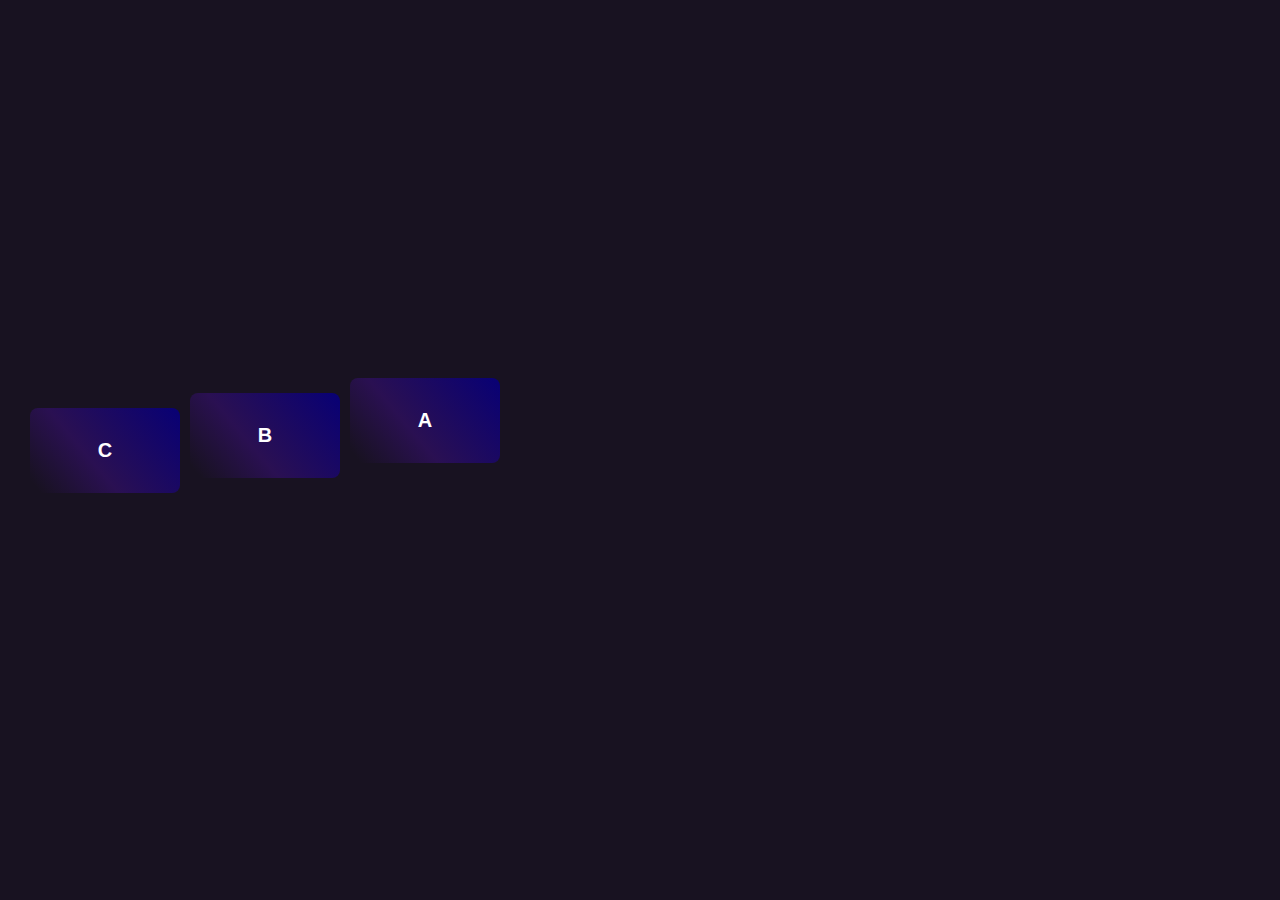
<file: Crystex-FlexCards.html>
<!DOCTYPE html>
<html lang="en">
<head>
    <meta charset="UTF-8">
    <meta name="viewport" content="width=device-width, initial-scale=1.0">
    <title>Crystex — FlexCards Demo</title>
    <!-- Styles here -->
    <style>

        :root{
            --bg: #181221;
            --panel-1: #2a1052;
            --panel-2: #080075;
            --accent: #5a4cff;
            --box-w: min(18vw, 200px);
            --box-h: min(11vw, 120px);
            --gap: 1rem;
            --radius: 10px;
            --text-light: #f3f2f8;
        }

        *{box-sizing: border-box;}

        body{
            margin: 0;
            padding: 0;
            background-color: beige;
            font-family: 'Segoe UI', Tahoma, Geneva, Verdana, sans-serif;
        }

        .container{
            display: flex;
            gap: 10px;
            align-items: center;
            justify-content: flex-end;
            width: 100%;
            height: 100vh;
            padding: 30px;
            background-color: rgb(24, 18, 33);
        }

        .reverse{flex-direction: row-reverse;}

        .box{
            display: flex;
            width: 150px;
            height: 85px;
            border: none;
            align-items: center;
            justify-content: center;
            border-radius: 8px;
            background: linear-gradient(50deg, rgb(24, 18, 33) 5%, rgb(42, 16, 82) 40%, rgb(8, 0, 117));
            font-size: 20px;
            font-weight: 700;
            color: rgb(255, 255, 255);
        }
        
        .b{transform: translateY(-15px);}

        .a{transform: translateY(-30px);}

        @media (max-width:640px){
            .root{ --card-w: 28vw; --card-h: 20vw; --gap: .6rem; }
            .canvas{ padding:1rem; justify-content:center }
        }

    </style>
</head>
<body>
    <main class="canvas">
        <div class="container reverse">
            <div class="box a">A</div>
            <div class="box b">B</div>
            <div class="box c">C</div>
        </div>
    </main>
</body>
</html>
</file>
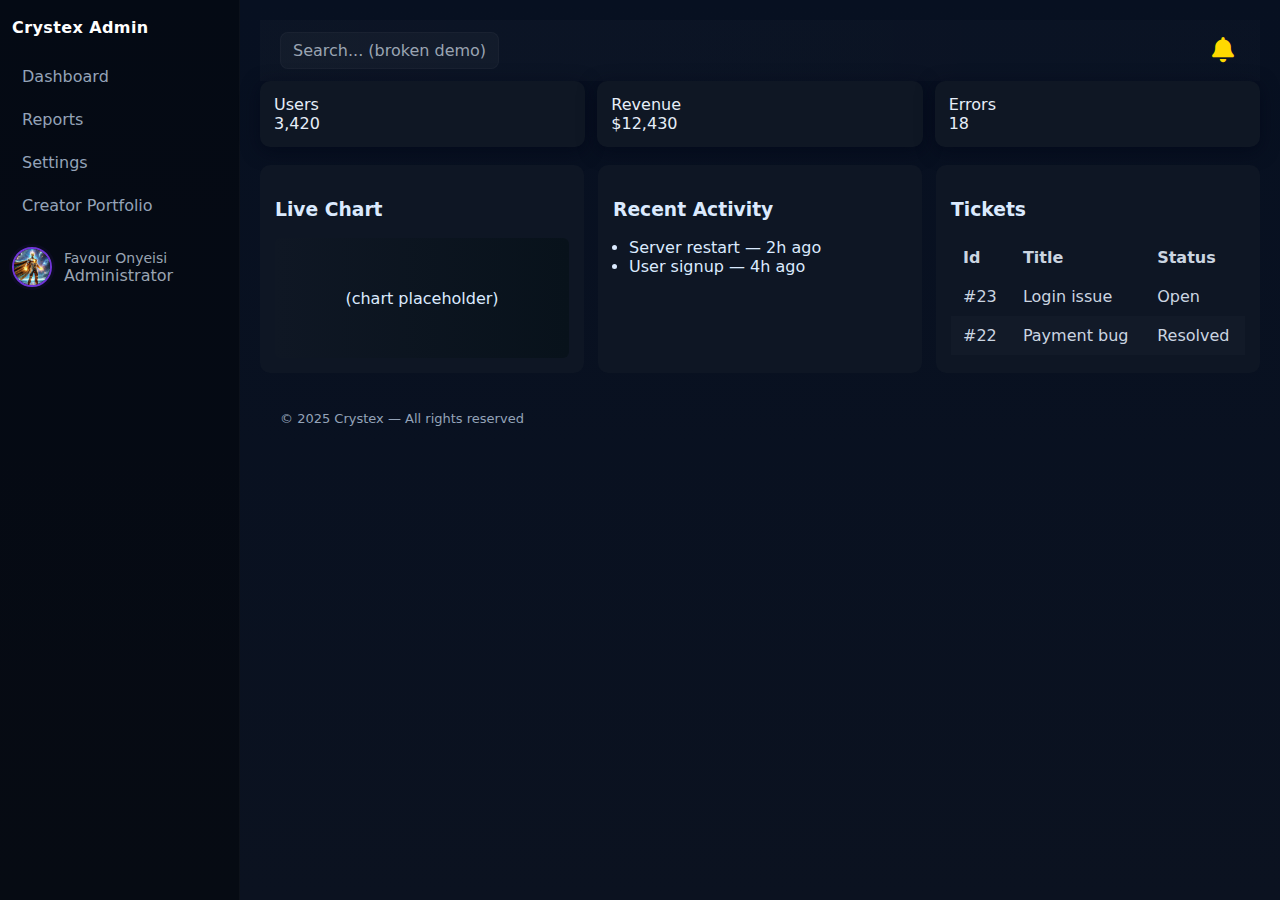
<file: examples.html>
<html lang="en">  

<head>  

  <meta charset="utf-8">  

  <!--FIX #1added veiwport meta tag--><meta name="viewport" content="width=device-width, initial-scale=1.0">  

  <title>Admin Dashboard — (buggy)</title>  

  <!-- NOTE: Intentionally MISSING meta viewport to create a mobile bug for Set 1 -->  

  <!-- <meta name="viewport" content="width=device-width, initial-scale=1.0"> -->  

  <link rel="stylesheet" href="https://cdnjs.cloudflare.com/ajax/libs/font-awesome/6.5.2/css/all.min.css">  

  <style>  

    /* ================  

       BUGGY DARK THEME CSS (intentionally contains mistakes)  

       Fixes for these will be asked in Set 1  

       ================ */  

  

    /* 1) Missing global box-sizing (BUG) */  

  

    /*FIX #2 added global box-sizing property*/  

    *{box-sizing: border-box;}  

  

    :root {  

      --bg: #0b1220;  

      --panel: #0f1724;  

      --muted: #9aa4b2;  

      --accent: #7c3aed; /* purple */  

      --danger: #ef4444;  

    }  

  

    body {  

      margin: 0;  

      background: linear-gradient(180deg, #071021 0%, var(--bg) 100%);  

      color: #cbd5e1;  

      font-family: Inter, system-ui, -apple-system, "Segoe UI", Roboto, "Helvetica Neue", Arial;  

      /* missing box-sizing could cause spacing surprises */  

    }  

  

    .appPage1 {  

      display: grid;  

      grid-template-columns: 240px 1fr;  

      min-height: 100vh;  

    }  

  

    /* Sidebar: NOTE the selector deliberately misspelled below (.nav-itm) */  

    .sidebar {  

      background: rgba(4,6,12,0.6);  

      padding: 18px 12px;  

      border-right: 1px solid rgba(255,255,255,0.03);  

    }  

  

    /* BUG: CSS targets .nav-itm but HTML uses .nav-item */  

    /*FIX #3 corrected nav item typo*/.nav-item {  

      display: block;  

      padding: 12px 10px;  

      color: #94a3b8;  

      text-decoration: none;  

      border-radius: 8px;  

    }  

  

    /* Top bar */  

    .topbar {  

      background: linear-gradient(90deg, rgba(255,255,255,0.02), rgba(255,255,255,0.01));  

      padding: 12px 20px;  

      display: flex;  

      justify-content: space-between;  

      align-items: center;  

    }  

  

    .brand {  

      /*FIX #4 Removed !important selector */  

      /* BUG: Using !important here to create a specificity trap */  

      color: #ffffff;  

      font-weight: 700;  

      letter-spacing: 0.4px;  

    }  

  

    .search {  

      background: rgba(255,255,255,0.03);  

      padding: 8px 12px;  

      border-radius: 8px;  

      color: var(--muted);  

      border: 1px solid rgba(255,255,255,0.03);  

    }  

  

    /* Panels section */  

    .main {  

      background: transparent;  

      padding: 20px;  

    }  

  

    .stats {  

      display: grid;  

      grid-template-columns: repeat(3, 1fr);  

      gap: 12px;  

      margin-bottom: 18px;  

    }  

  

    /* BUG: CSS expects .card inside .stats as .stats .card, but HTML uses .stat-card */  

    /* FIX #5 corrected and used the right selector */  

    .stats .stat-card {  

      padding: 14px;  

      background: var(--panel);  

      border-radius: 10px;  

      color: #e6eef8;  

      box-shadow: 0 4px 18px rgba(2,6,23,0.6);  

    }  

  

    /* Content grid items */  

    .content-grid {  

      display: grid;  

      grid-template-columns: repeat(3, 1fr);  

      gap: 14px;  

    }  

  

    .card {  

      background: #0e1624;  

      border-radius: 10px;  

      padding: 14px;  

      color: #dbeafe;  

    }  

  

    /* BUG: Specificity trap - this rule uses a long chain and will override simple fixes */  

    /* #FIX7 added another class to target them specifically */  

    .contentGridCard {  

      border: 1px solid rgba(55, 0, 255, 0);  

    }  

  

    /* table */  

    table {  

      width: 100%;  

      border-collapse: collapse;  

      margin-top: 12px;  

      color: #cbd5e1;  

    }  

  

    th, td {  

      text-align: left;  

      padding: 10px 12px;  

    }  

  

    tr:nth-child(even) {  

      background: rgba(255,255,255,0.02);  

    }  

  

    /* small user avatar styling (there is also an inline style to create a priority bug) */  

    .user {  

      display: flex;  

      gap: 12px;  

      align-items: center;  

    }  

  

    .user .name {  

      color: var(--muted);  

      font-size: 14px;  

    }  

  

    /* footer */  

    .footer {  

      padding: 20px;  

      color: #94a3b8;  

      font-size: 13px;  

    }  

  

    /* #FIX 6 created class to handle user avatar border */  

    .user-avatar{  

      width: 40px;  

      height: 40px;  

      border-radius:50%;   

      border:3px solid rgb(0, 255, 0); 
      
      border: 2px solid rgba(124, 58, 237, 0.9); /* purple accent */
      
      box-shadow: 0 0 0 3px rgba(124,58,237,0.06);
      
    }  

  

    /* responsive small-screen tweak (deliberately too late because meta viewport missing) */  

    @media (max-width: 800px) {  

      .appPage1 { grid-template-columns: 1fr; }  

      .stats { grid-template-columns: repeat(2, 1fr); }  

      .content-grid { grid-template-columns: 1fr; }  

    }  

  </style>  

</head>  

<body>  

  

  <!-- landing page -->  

  <div class="appPage1">  

    <!-- SIDEBAR -->  

    <aside class="sidebar" role="navigation" aria-label="Main navigation">  

      <div class="brand" tabindex="0">Crystex Admin</div>  

  

      <nav style="margin-top:18px">  

        <ul style="list-style:none; padding:0; margin:0;">  

          <li><a class="nav-item" href="#dashboard">Dashboard</a></li>  

          <li><a class="nav-item" href="#reports">Reports</a></li>  

          <li><a class="nav-item" href="#settings">Settings</a></li>  

          <li><a class="nav-item" href="#creatorPortfolio">Creator Portfolio</a></li>  

        </ul>  

      </nav>  

  

      <div style="margin-top:20px">  

        <div class="user">  

          <!-- BUG: Inline style with !important and missing alt attribute -->  

          <img class="user-avatar" src="/assets/media/images/my_avatar.jpg" alt="Favour Onyeisi Avatar"/>  

          <div>  

            <div class="name">Favour Onyeisi</div>  

            <div class="role" style="color:#9aa4b2;">Administrator</div>  

          </div>  

        </div>  

      </div>  

    </aside>  

  

    <!-- MAIN -->  

    <main class="main" role="main">  

      <div class="topbar" role="region" aria-label="Top bar">  

        <div class="search">Search... (broken demo)</div>  

        <div class="controls">  

          <!-- BUG: small script below expects .user-img but the class is user-avatar -->  

          <button style="background-color: transparent; border: none;" id="notifBtn" aria-label="Notifications"><i class="fa-solid fa-bell" style="font-size: 25px; color: rgb(255, 217, 0);"></i></button>  

        </div>  

      </div>  

  

      <section class="stats" aria-label="Statistics overview">  

        <!-- BUG: uses class names that CSS didn't target -->  

        <div class="stat-card">  

          <div class="k">Users</div>  

          <div class="v">3,420</div>  

        </div>  

        <div class="stat-card">  

          <div class="k">Revenue</div>  

          <div class="v">$12,430</div>  

        </div>  

        <div class="stat-card">  

          <div class="k">Errors</div>  

          <div class="v">18</div>  

        </div>  

      </section>  

  

      <section class="content-grid" aria-label="Main content grid">  

        <div class="card contentGridCard">  

          <h3>Live Chart</h3>  

          <div style="height:120px; background: linear-gradient(90deg,#0f1724,#08121b); border-radius:6px; display:flex; align-items:center; justify-content:center;">(chart placeholder)</div>  

        </div>  

  

        <div class="card contentGridCard">  

          <h3>Recent Activity</h3>  

          <ul style="margin:0; padding:0 0 0 16px;">  

            <li>Server restart — 2h ago</li>  

            <li>User signup — 4h ago</li>  

          </ul>  

        </div>  

  

        <div class="card contentGridCard">  

          <h3>Tickets</h3>  

          <table aria-label="Tickets table">  

            <thead>  

              <tr><th>Id</th><th>Title</th><th>Status</th></tr>  

            </thead>  

            <tbody>  

              <tr><td>#23</td><td>Login issue</td><td>Open</td></tr>  

              <tr><td>#22</td><td>Payment bug</td><td>Resolved</td></tr>  

            </tbody>  

          </table>  

        </div>  

      </section>  

  

      <section style="margin-top:18px" aria-label="Footer area">  

        <div class="footer">© 2025 Crystex — All rights reserved</div>  

      </section>  

    </main>  

  </div>   

  <!-- end of landing page -->  

  

  <div class="appPage2" style="display: none; padding: 2%; height: 100vh; width: 100vh;">  

    <div class="appPage2_body">  

  

      <header style="display: flex; border-bottom: 1px solid rgb(131, 126, 143); padding: 20px;">  

        <div class="branding" style="display: flex;">   

          <div class="logo"><img style="width: 70px; height: 50px;" src="/assets/media/images/Cropped logo.png" alt="" srcset=""></div>  

          <span>CRYSTEX</span>  

        </div>  

        <nav style="">  

          <a href="#about">About</a>  

          <a href="#projects">Projects</a>  

          <a href="#contacts">Contacts</a>  

        </nav>  

      </header>  

  

      <main>  

  

        <div class="profile">  

          <h1>Hello, I'm Favour</h1>  

          <p>  

            Software Engineer and Founder of CRYSTEX.  

            I build clean, high-performance web applications  

            that focus on user experience.  

          </p>  

          <button type="button">Veiw My Work</button>  

        </div>  

  

        <div class="about">  

          <h3>About Me</h3>  

          <p>  

            My journey in software engineering is driven   

            by a passion for elegant problem-solving and   

            clean architecture. I specialize in the full-stack   

            ecosystem, with deep expertise in modern JavaScript   

            frameworks (React/Angular) and robust backend services   

            (Node.js/Python). My goal is always to deliver scalable   

            solutions that are maintainable and delightful to use.  

          </p>  

          <p>  

            The CRYSTEX logo represents my core philosophy: clarity,   

            precision, and foundational structure. I strive to bring   

            this crystalline focus to every project, ensuring robust   

            performance and beautiful design. Let's build something   

            exceptional together.  

          </p>            

        </div>  

  

        <div class="projects">  

          <h3>Featured Projects</h3>  

          <div class="projectCards">  

            <!-- autogenerated using js-->  

          </div>  

        </div>  

  

        <div class="contacts">  

          <h3>Let's Connect</h3>  

          <div>  

            <p>Hover over the card below to flip it   

              and download my contact details.  

            </p>  

            <img src="/assets/media/images/My_business_card.png" alt="" srcset="">  

            <div style="display: grid;">  

              <div class="bizCardLogo"><img style="width: 70px; height: 50px;" src="/assets/media/images/Cropped logo.png" alt="" srcset=""></div>  

              <div>CRYSTEX</div>  

              <div>Favour</div>  

              <div>Software Engineer</div>  

              <div>  

                 <div>  

                  <i style="display: block;" class="fa-regular fa-envelope" style="color: rgb(255, 255, 255);"></i>  

                  <i style="display: block;" class="fa-solid fa-globe" style="color: rgb(255, 255, 255);"></i>  

                  <i style="display: block;" class="fa-solid fa-phone" style="color: rgb(255, 255, 255);"></i>  

                </div>  

                 <div>  

                  <span style="display: block;">onyeisifavour02@gmail.com</span>  

                  <span style="display: block;">www.crystex.com</span>  

                  <span style="display: block;">+2347081926298</span>  

                </div>  

              </div>  

            </div>  

            </div>  

          </div>  

        </div>  

  

      </main>  

      <footer>  

        <div>© 2025 Favour. All rights reserved. | Built with Clarity and Precision.</div>  

      </footer>  

    </div>  

  </div>  

  

  <script>  

    // Small JS with a deliberate selector typo — not required for Set 1, but will be used later  

    document.getElementById('notifBtn').addEventListener('click', function () {  

      console.log('open notifications');  

      // BUG: this selector purposely wrong for later tests  

      const avatar = document.querySelector('.user-img');  

      if (!avatar) {  

        console.warn('avatar not found (expected .user-img)'); // intentional  

      }  

    });  

  </script>  

</body>  

</html>
</file>
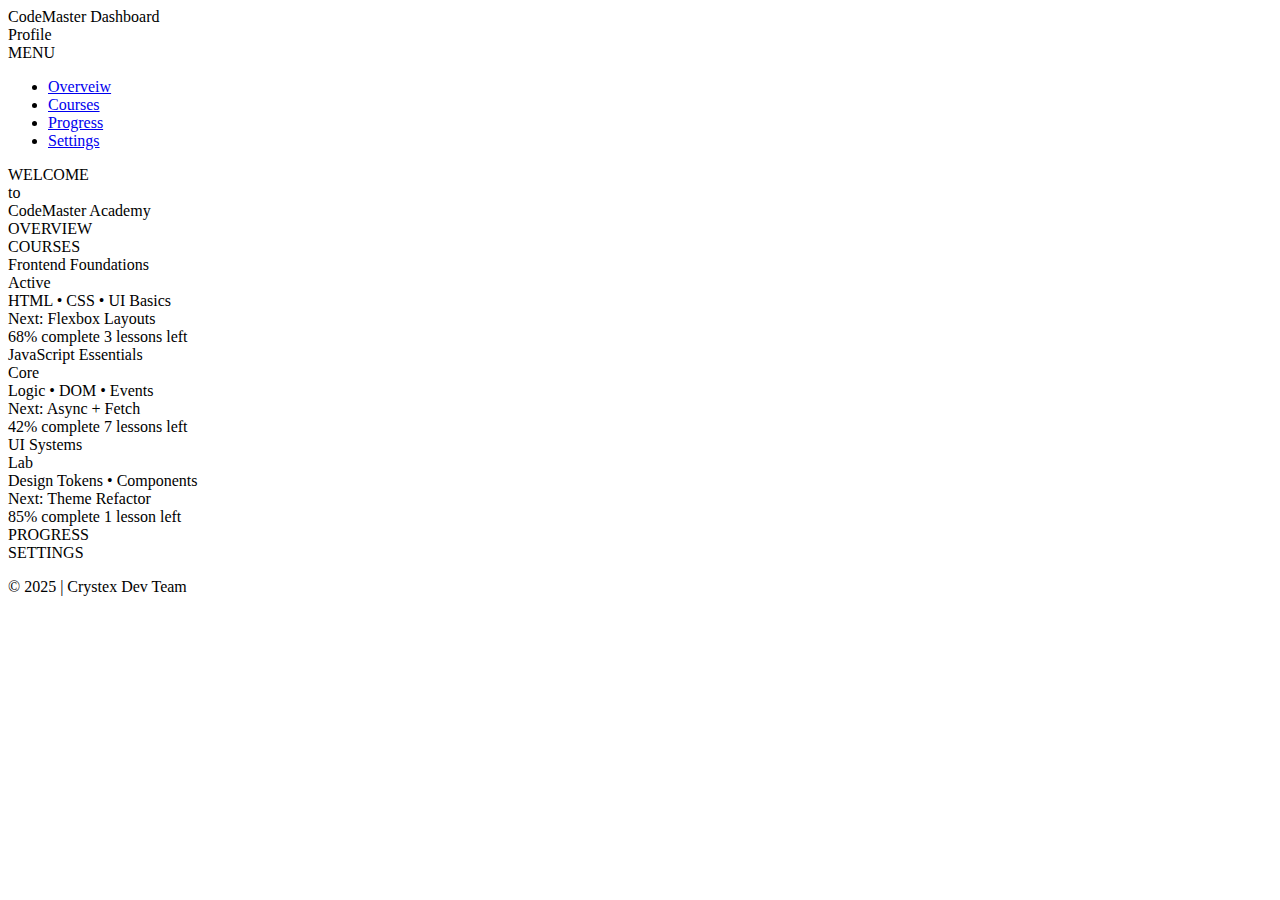
<file: Mockdashborad.html>
<!DOCTYPE html>
<html lang="en">
    <head>
        <meta charset="UTF-8">
        <meta name="viewport" content="width=device-width, initial-scale=1.0">
        <title>Document</title>
        <!-- Styles moved to styles file -->
        <link rel="stylesheet" href="./assets/css/PCC2.css">
    </head>
    <body>

      <!-- header region -->
      <header class="line">
        <div class="headerInfoDiv">
          <div class="pageTitle">CodeMaster Dashboard</div>
          <div class="userProfile div" role="navigation">
            <div class="userProfile name">Profile</div>
            <div class="userProfile pic" alt="User profile picture"></div>
          </div>
        </div>
      </header>

      <aside class="sidebar">
        <div class="sidebar linksContainer">

          <div class="sidebar menu label">MENU</div>

          <div class="sidebar menu navsLink">
            <nav>
              <ul>
                <li ><a href="#overveiw">Overveiw</a></li>
                <li><a href="#courses">Courses</a></li>
                <li><a href="#progress">Progress</a></li>
                <li><a href="#settings">Settings</a></li>
              </ul>
            </nav>
          </div>

        </div>
      </aside>

      <main>
        
        <section class="hero mainContainer">

          <div class="hero textContainer">
            <div class="hero term" id="welcome">WELCOME</div>
            <div class="hero term" id="to">to</div>
            <div class="hero term" id="codemaster">CodeMaster Academy</div>
          </div>

        </section>

        <section class="overveiw mainContainer">
          <div class="overveiw titleText">OVERVIEW</div>
        </section>

        <section class="courses mainContainer">
          <div class="courses titleText">COURSES</div>
          <div class="courses courseCards container" aria-roledescription="Navigate to courses">

            <div class="courses Card">
              <div class="course head">
                <div class="course title">Frontend Foundations</div>
                <div class="course badge">Active</div>
              </div>
              <div class="course meta">HTML • CSS • UI Basics</div>
              <div class="course info">
                <span class="course label">Next:</span>
                <span class="course value">Flexbox Layouts</span>
              </div>
              <div class="course progressBar">
                <div class="course progressFill" style="width: 68%;"></div>
              </div>
              <div class="course footer">
                <span>68% complete</span>
                <span>3 lessons left</span>
              </div>
            </div>

            <div class="courses Card">
              <div class="course head">
                <div class="course title">JavaScript Essentials</div>
                <div class="course badge alt">Core</div>
              </div>
              <div class="course meta">Logic • DOM • Events</div>
              <div class="course info">
                <span class="course label">Next:</span>
                <span class="course value">Async + Fetch</span>
              </div>
              <div class="course progressBar">
                <div class="course progressFill" style="width: 42%;"></div>
              </div>
              <div class="course footer">
                <span>42% complete</span>
                <span>7 lessons left</span>
              </div>
            </div>

            <div class="courses Card">
              <div class="course head">
                <div class="course title">UI Systems</div>
                <div class="course badge">Lab</div>
              </div>
              <div class="course meta">Design Tokens • Components</div>
              <div class="course info">
                <span class="course label">Next:</span>
                <span class="course value">Theme Refactor</span>
              </div>
              <div class="course progressBar">
                <div class="course progressFill" style="width: 85%;"></div>
              </div>
              <div class="course footer">
                <span>85% complete</span>
                <span>1 lesson left</span>
              </div>
            </div>
          </div>
        </section>

        <section class="progress mainContainer">
          <div class="progress titleText">PROGRESS</div>
        </section>

        <section class="settings mainContainer">
          <div class="settings titleText">SETTINGS</div>
          <div class="settings infoContainer" style="font-size: 16px;">

            <!-- <p class="settings p">
              See what you have turned on in
              settings and make changes
            </p>

            <ul>

              <li class="settings list">
                <svg width="16" height="16" viewBox="0 0 24 24" fill="none" stroke="#00ff00" stroke-width="2">
                  <polyline points="9 18 15 12 9 6"></polyline>
                </svg>
                <span>Profile and Security</span>
              </li>

              <li>                
                <svg width="16" height="16" viewBox="0 0 24 24" fill="none" stroke="#00ff00" stroke-width="2">
                  <polyline points="9 18 15 12 9 6"></polyline>
                </svg>
                <span>Preferences</span>
              </li>

              <li>                
                <svg width="16" height="16" viewBox="0 0 24 24" fill="none" stroke="#00ff00" stroke-width="2">
                  <polyline points="9 18 15 12 9 6"></polyline>
                </svg>
                <span>Notifications</span>
              </li>

              <li>                
                <svg width="16" height="16" viewBox="0 0 24 24" fill="none" stroke="#00ff00" stroke-width="2">
                  <polyline points="9 18 15 12 9 6"></polyline>
                </svg>
                <span>Subscriptions</span>
              </li>
              
            </ul> -->

          </div>
        </section>

      </main>

      <footer>
        <p> &copy; 2025 | Crystex Dev Team</p>
      </footer>

    </body>
</html>
</file>
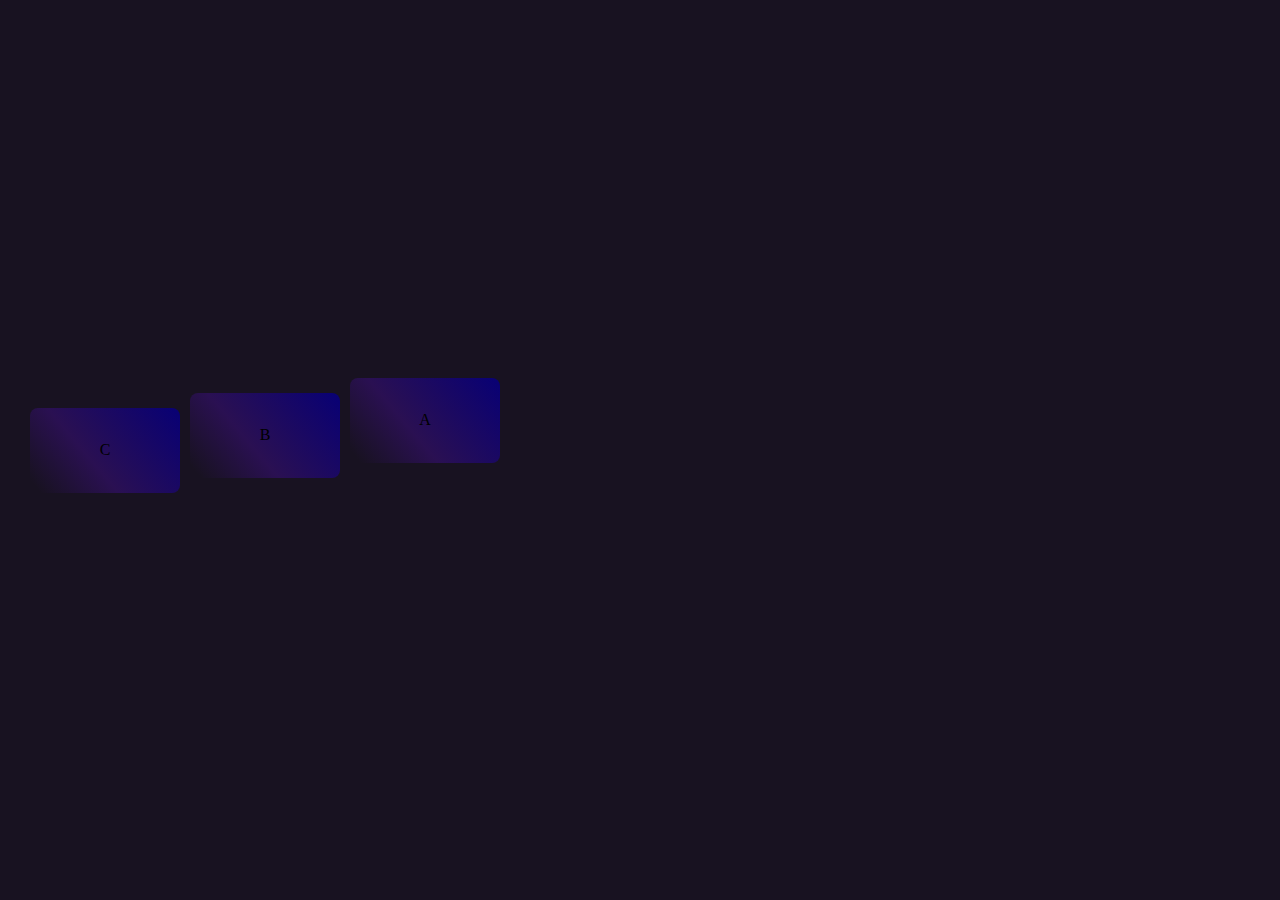
<file: PCC1.html>
<!DOCTYPE html>
<html lang="en">
<head>
    <meta charset="UTF-8">
    <meta name="viewport" content="width=device-width, initial-scale=1.0">
    <title>Document</title>
    <!-- Styles here -->
    <style>

        *{box-sizing: border-box;}

        body{
            margin: 0;
            padding: 0;
            background-color: beige;
        }

        .container{
            display: flex;
            gap: 10px;
            align-items: center;
            justify-content: flex-end;
            width: 100%;
            height: 100vh;
            padding: 30px;
            background-color: rgb(24, 18, 33);
        }

        .reverse{
            flex-direction: row-reverse;
        }

        .box{
            display: flex;
            width: 150px;
            height: 85px;
            border: none;
            align-items: center;
            justify-content: center;
            border-radius: 8px;
            background: linear-gradient(50deg, rgb(24, 18, 33) 5%, rgb(42, 16, 82) 40%, rgb(8, 0, 117));
        }
        
        .b{
            transform: translateY(-15px);
        }

        .a{
                        transform: translateY(-30px);
        }

    </style>
</head>
<body>
    <div class="container reverse">
    <div class="box a">A</div>
    <div class="box b">B</div>
    <div class="box c">C</div>
</div>
</body>
</html>
</file>
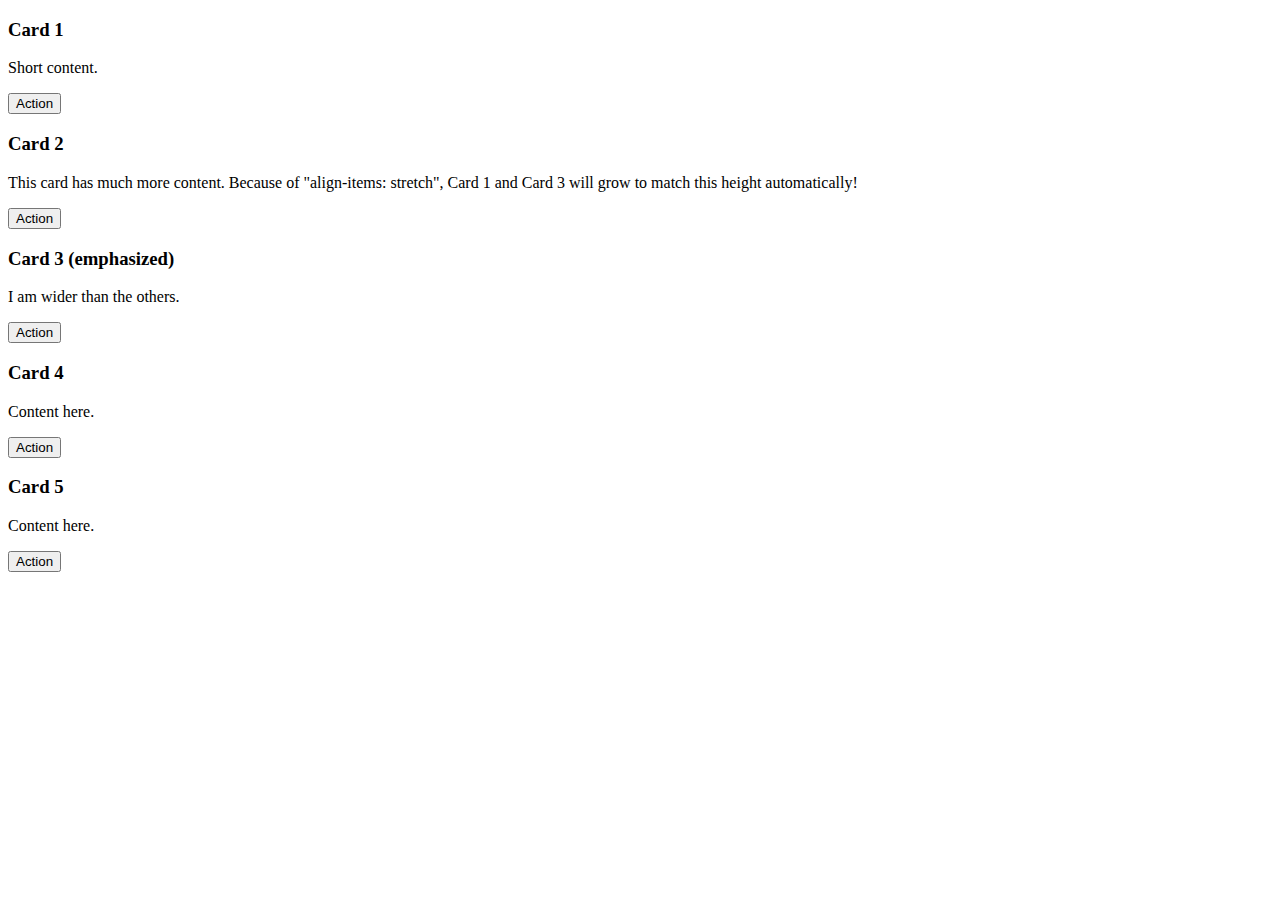
<file: PCC2.html>
<!doctype html>
<html lang="en">
<head>
  <meta charset="utf-8" />
  <meta name="viewport" content="width=device-width,initial-scale=1" />
  <title>Crystex-FlexCards Demo 2</title>
  <link rel="stylesheet" href="./assets/css/PCC2.css">
</head>
<body>
  <main class="wrap">
    <section class="cards">
      
      <article class="card"> 
        <h3>Card 1</h3> 
        <div class="body">
          <p>Short content.</p>
        </div>
        <button>Action</button>
      </article>

      <article class="card"> 
        <h3>Card 2</h3> 
        <div class="body">
          <p>This card has much more content. Because of "align-items: stretch", Card 1 and Card 3 will grow to match this height automatically!</p>
        </div>
        <button>Action</button> 
      </article>

      <article class="card card--emphasize"> 
        <h3>Card 3 (emphasized)</h3> 
        <div class="body">
          <p>I am wider than the others.</p>
        </div>
        <button>Action</button> 
      </article>

      <article class="card"> 
        <h3>Card 4</h3> 
        <div class="body">
          <p>Content here.</p>
        </div>
        <button>Action</button>
      </article>

      <article class="card"> 
        <h3>Card 5</h3> 
        <div class="body">
          <p>Content here.</p>
        </div>
        <button>Action</button>
      </article>

    </section>
  </main>
</body>
</html>
</file>
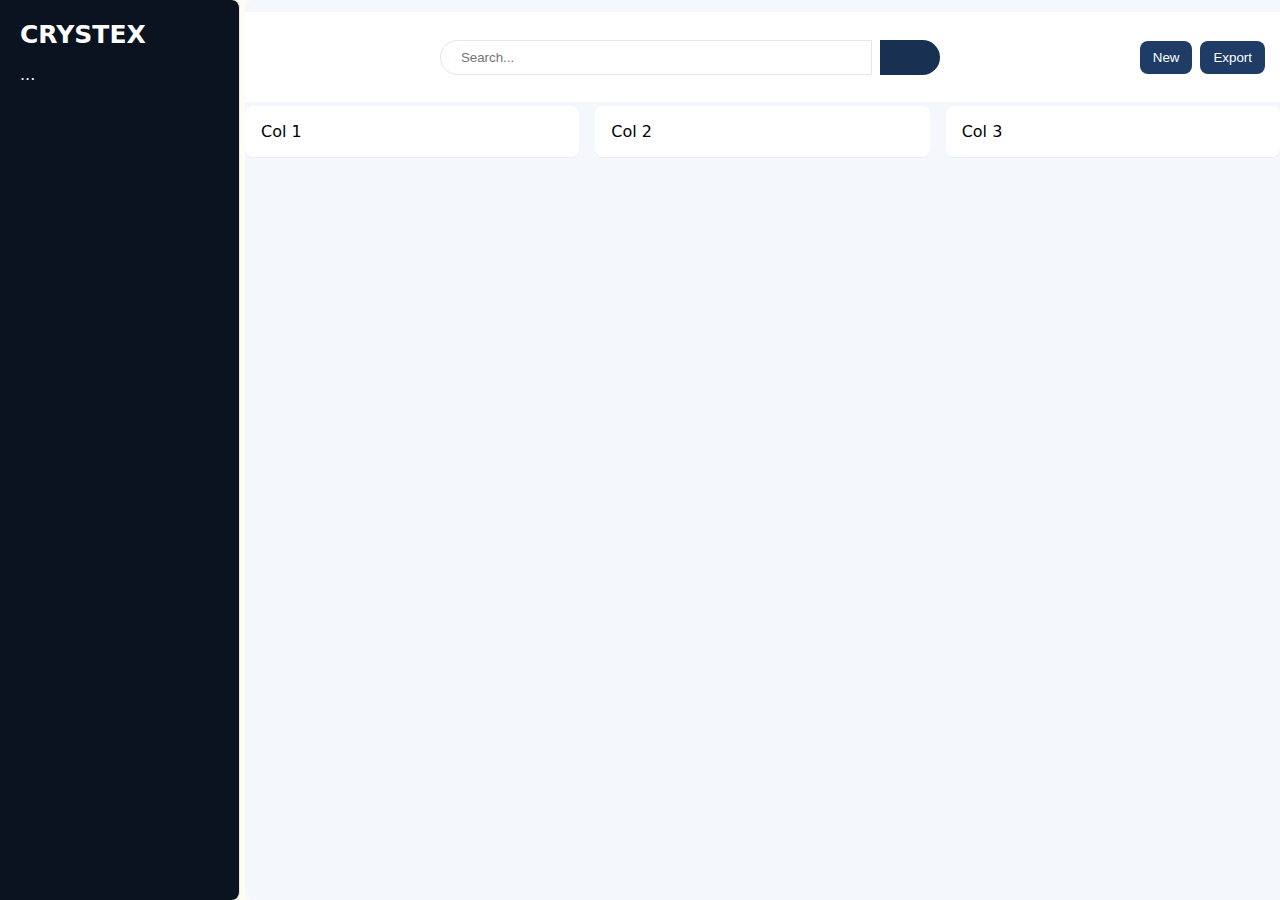
<file: PCC3.html>
<!DOCTYPE html>
<html lang="en">
<head>
    <meta charset="UTF-8">
    <meta name="viewport" content="width=device-width, initial-scale=1.0">

    <link rel="stylesheet" href="https://cdnjs.cloudflare.com/ajax/libs/font-awesome/6.5.1/css/all.min.css" integrity="sha512-DTOQO9RWCH3ppGqcWaEA1BIZOC6xxalwEsw9c2QQeAIftl+Vegovlnee1c9QX4TctnWMn13TZye+giMm8e2LwA==" crossorigin="anonymous" referrerpolicy="no-referrer" />
    <link rel="stylesheet" href=".//assets/css/PCC3.css">
    <title>Documents</title>
</head>
<body>
  <div class="app">
    <aside class="sidebar"> <!-- fixed column -->
      <div class="logo">CRYSTEX</div>
      <nav class="side-nav">...</nav>
    </aside>

    <main class="main">
      <div class="main-header">
        <div class="search"> 
          <input placeholder="Search...">
          <div><i class="fas fa-search" style="color: rgb(255, 255, 255);"></i></div>
        </div>
        <div class="actions">
          <button>New</button>
          <button>Export</button>
        </div>
      </div>

      <div class="main-content">
      <section class="col">Col 1</section>
      <section class="col">Col 2</section>
      <section class="col">Col 3</section>
      </div>
    </main>
  </div>
</body>
</html>
</file>
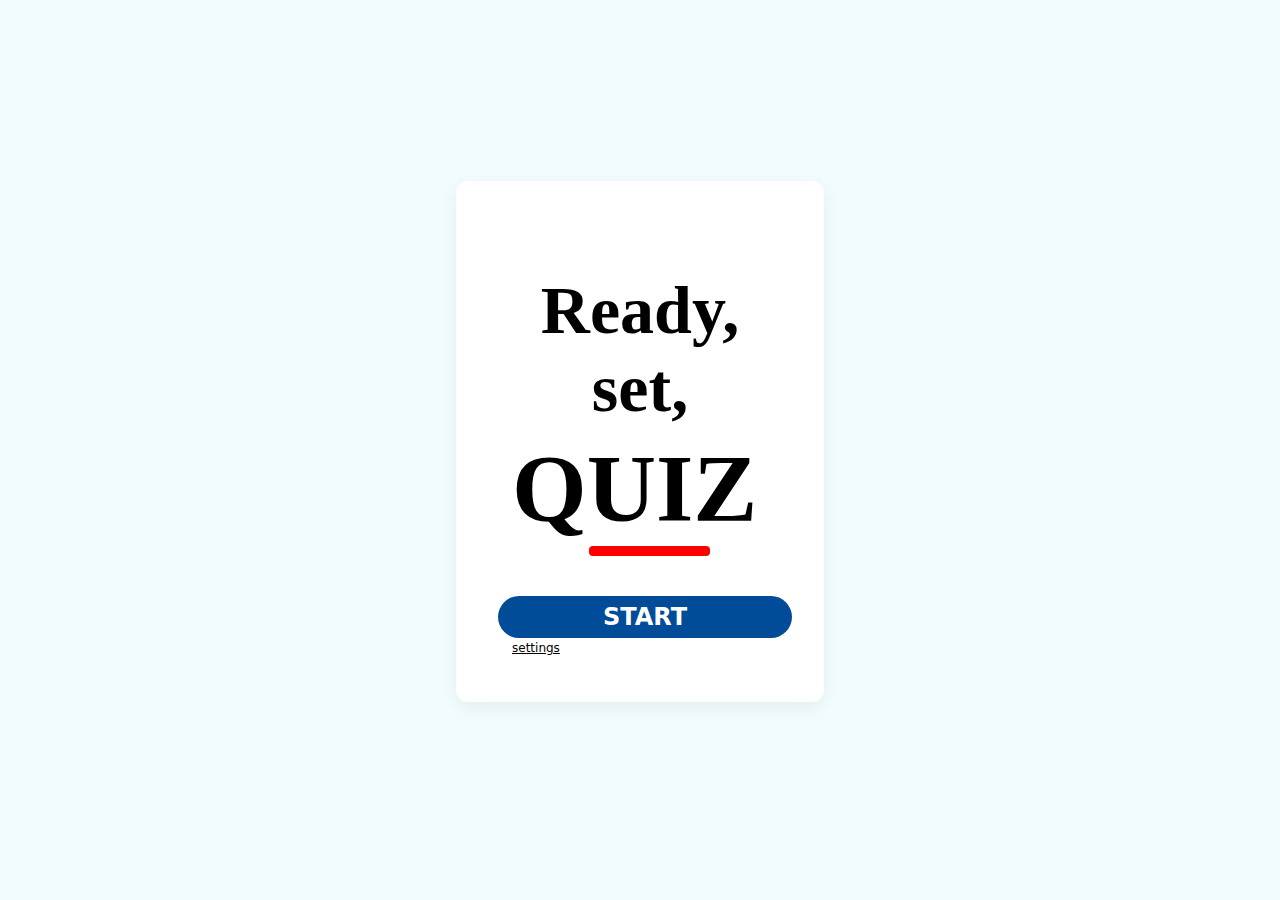
<file: Quiz.html>
<!DOCTYPE html>
<html lang="en">
<head>
    <meta charset="UTF8"> 
    <meta name="viewport" content="width=device-width, initial-scale=1.0">
    <meta name="keywords" content="Quiz, Timed quiz">
    <title>Quiz Project</title>
    <link rel="stylesheet" href="./assets/css/Quiz.css">
</head>

<body>

    <!-- Start Screen -->
    <div class="startScreen">
        <div class="card">
            <div class="ready">Ready,</div>
            <div class="set">set,</div>
            <div class="quiz">QUIZ</div>
            <div class="red-line" aria-hidden="true"></div>
            <div class="settings-text">settings</div>

            <div class="start-btn" tabindex="0" role="button">
                <div class="start-bg"></div>
                <div class="start-text">START</div>
            </div>
        </div>
    </div>

    <!-- Settings Panel -->
    <div class="card settingsCard hidden">
        <div class="settings-panel" aria-label="Settings Panel">
            <div class="heading">Quiz Settings</div>

            <form id="quizSettings" class="settings-form" autocomplete="off" novalidate>
                
                <label class="label" for="quizTitle">Quiz Title</label>
                <input class="input" id="quizTitle" name="quizTitle" type="text">

                <label class="label" for="numQuestions">Number of Questions</label>
                <input class="input" id="numQuestions" name="numQuestions" type="number" min="1" value="20">

                <label class="label" for="numOptions">Number of Options per Question</label>
                <select class="input select" id="numOptions" name="numOptions">
                    <option>2</option>
                    <option>3</option>
                    <option selected>4</option>
                    <option>5</option>
                </select>

                <label class="label" for="timeLimit">Time Limit (minutes)</label>
                <input class="input" id="timeLimit" name="timeLimit" type="number" min="1" value="15">

                <label class="label" for="difficulty">Difficulty Level</label>
                <select class="input select" id="difficulty" name="difficulty">
                    <option>Easy</option>
                    <option selected>Medium</option>
                    <option>Hard</option>
                </select>

                <label class="label" for="category">Category</label>
                <input class="input" id="category" name="category" type="text">

            </form>
        </div>
    </div>

    <!-- Quiz Area -->
    <div class="parentDiv hidden">
        <div class="quest"></div>
        <div class="answers"></div>
    </div>

    <script src="./assets/js/Quiz.js"></script>
</body>
</html>
</file>
<file: assets/css/PCC2.css>

</file>
<file: assets/css/PCC3.css>
*{margin: 0; padding: 0; box-sizing: border-box;}

body{
    background-color: #fffaebb1;
    font-family: system-ui, -apple-system, "Segoe UI", Roboto, "Helvetica Neue", Arial;
}

.app{
    display: flex;
    height: 100vh;
    width: 100%;
    gap: 5px;
}

.sidebar{
    display: flex;
    flex-direction: column;
    width: 240px;
    flex-shrink: 0; 
    background-color: #0b1220;
    border-right: 0.5px solid rgb(230, 230, 230);
    border-radius: 0 8px 8px 0;
    height: 100vh;
    color: white;
    padding: 20px;
    gap: 16px;
}

.main{
    flex: 1;
    background-color: #f4f7fb;
    padding: 12px 0 0 0;
    border-radius: 8px 0 0 8px;
    overflow-y: auto; 
}

.main-header{
    display: flex;
    justify-content: center;
    align-items: center;
    padding: 5px 15px 5px 5px;
    background-color: white;
    height: 10vh;
}

.search{
    display: flex;
    flex: 1 1 300px;
    max-width: 500px;
    margin: auto;
    align-items: center;
    justify-content: center;
    gap: 8px;
}

.search > input {
    border: 1px solid rgb(230, 230, 230);
    border-radius: 50px 0 0 50px;
    padding: 10px 20px;
    height: 35px;
    flex: 1 1 auto;
    max-width: 500px;
}

.search > div{
    border: none;
    background-color: rgb(24, 49, 83);
    border-radius: 0 50px 50px 0;
    padding: 10px 20px;
    height: 35px;
    flex: 0 0 60px;
}

.logo{
    font-size: 25px;
    font-weight: 800;
}

.actions{
    display: flex;
    gap: 8px;
    align-items: center;
    flex: 0 0 auto;
    margin-left: 10px;
}

.actions > button{
    border: 1px solid transparent;
    padding: 8px 12px;
    border-radius: 8px;
    background:  rgb(30, 60, 102);
    color: white;
}

.main-content {
    display: flex;
    flex-wrap: wrap;
    gap: 16px;
    margin-top: 4px;
}

.col{
    min-width: 220px;
    background: #fff;
    padding: 16px;
    border-radius: 8px;
    box-shadow: 0 1px 0 rgba(11,18,32,0.04);
    flex: 1 1 260px; /* Merged from .main-content .col */
}

@media (max-width:700px){
    .main-header {
        flex-direction: column;
        align-items: stretch;
        height: auto; /* Changed from 15vh to prevent content clipping */
        min-height: 15vh;
        max-height: 20vh;
    }
    
    .sidebar{
        max-width: 200px;
    }
    
    .actions { order: 1; padding-left: 10%;}
    .search { order: 2;}

    .main-content .col {
        flex-basis: 100%;
    }
}
</file>
<file: assets/css/Quiz.css>
/* ------------- reset ------------- */
* { box-sizing: border-box; margin: 0; padding: 0; user-select: none;}

/* ------------- fonts ------------- */
@import url('https://fonts.googleapis.com/css2?family=Montserrat:wght@300;400;600;700&display=swap');
@import url('https://fonts.googleapis.com/css2?family=Gorditas:wght@700&display=swap');

/* ------------- base / page layout ------------- */
html, body { height: 100%; }
body {
  font-family: 'Montserrat', system-ui, -apple-system, "Segoe UI", "Helvetica Neue", Arial, sans-serif;
  background: #F1FCFF; /* rgb(241,252,255) */
  display: flex;
  align-items: center;
  justify-content: center;
  padding: 20px;
  min-height: 100vh;
  color: #111;
}

/* center container for quiz area (hidden until quiz starts) */
.parentDiv {
  display: flex;
  position: relative;
  flex-direction: column;
  align-items: center;
  justify-content: center;
  gap: 20px;
  background: #fff;
  padding: 6% 5%;
  border-radius: 12px;
  box-shadow: 2px 2px 12px rgba(0,0,0,0.08);
  max-width: 920px;
  width: calc(100% - 40px);
}

/* helper class to hide sections until JS reveals them */
.hidden { display: none !important; }

/* ---------- question ---------- */
.quest {
  font-size: clamp(28px, 6vw, 70px); /* responsive */
  text-align: center;
  padding-bottom: 12px;
  line-height: 1.05;
}

/* ---------- answers layout ---------- */
.answers{
  display: flex;
  flex-wrap: wrap;
  gap: 12px;
  justify-content: center;
  width: 100%;
  margin: 0 auto;
  padding: 8px 0;
}

/* each answer option */
.answer-option {
  padding: 18px 22px;
  border: 1px solid rgb(158,157,157);
  border-radius: 8px;
  transition: transform .12s ease, background .12s ease, box-shadow .12s ease;
  min-width: 160px;
  max-width: 42%;
  text-align: center;
  cursor: pointer;
  background: #fff;
  user-select: none;
  box-shadow: 0 2px 6px rgba(0,0,0,0.03);
  outline: none;
}

/* responsive sizing on small screens: make options full width */
@media (max-width: 560px) {
  .answer-option { max-width: 100%; min-width: auto; }
}

/* hover and focus */
.answer-option:hover,
.answer-option:focus {
  transform: translateY(-4px) scale(1.02);
  background-color: rgba(192,192,192,0.15);
  box-shadow: 0 6px 18px rgba(0,0,0,0.06);
}

/* keyboard-visible focus */
.answer-option:focus-visible { box-shadow: 0 0 0 4px rgba(0,76,153,0.12); transform: translateY(-2px); }

/* correct / wrong feedback */
.answer-option.correct { background: #2ecc71; color: #fff; border-color: #27ae60; }
.answer-option.wrong   { background: #e74c3c; color: #fff; border-color: #c0392b; }

/* keep slight margin between options on large screens */
.answers .answer-option { margin: 6px; }

/* ---------- start screen & Figma card ---------- */
/* make .card visible by default and use .hidden to hide things */
.card {
  display: block;
  width: min(368px, 92vw);
  height: 521px;
  position: relative;
  background: #fff;
  border-radius: 12px;
  overflow: hidden;
  box-shadow: 0 6px 18px rgba(0,0,0,0.06);
}

/* start screen container (keeps previous layout) */
.startScreen { display:flex; align-items:center; justify-content:center; margin-bottom:18px; }

/* clickable feel for start button */
.start-btn { cursor: pointer; }
.start-btn:focus-visible { outline: 3px solid rgba(0,76,153,0.18); border-radius: 8px; }

/* card visual (keeps Figma feel) */
/* Ready / set lines and quiz word (keeps positioning from your design) */
.ready,
.set {
  width: 280px;
  height: 69px;
  left: 44px;
  position: absolute;
  text-align: center;
  color: #000;
  font-size: 68px;
  font-family: "Gorditas", serif;
  font-weight: 700;
  line-height: 1;
}

.ready  { top: 95px; }
.set    { top: 173px; }

/* QUIZ big word */
.quiz {
  position: absolute;
  left: 56px;
  top: 260px;
  text-align: center;
  color: #000;
  font-size: 96px;
  font-family: "Gorditas", serif;
  font-weight: 700;
  line-height: 1;
}

/* red decorative line */
.red-line {
  width: 121px;
  height: 10px;
  left: 133px;
  top: 365px;
  position: absolute;
  background: #FF0000;
  border-radius: 4px;
}

/* settings small label */
.settings-text {
  cursor: pointer;
  left: 56px;
  top: 460px;
  position: absolute;
  text-align: center;
  color: rgba(0, 0, 0, 1);
  font-size: 12px;
  text-decoration: underline;
  transition: 0.1s;
}
.settings-text:hover{
  scale: 1.05;
}

/* START button block */
.start-btn {
  width: 294px;
  height: 42px;
  position: absolute;
  top: 415px;
  left: 42px;
}

.start-bg {
  position: absolute;
  top: 0;
  left: 0;
  width: 100%;
  height: 100%;
  background: #004C99;
  border-radius: 50px;
  transition: 0.1s ease-in-out;
}
.start-bg:hover{
  background-color: #004386;
  scale: 1.02;
}

.start-text {
  position: absolute;
  top: 50%;
  left: 50%;
  transform: translate(-50%, -50%);
  display: flex;
  align-items: center;
  justify-content: center;
  color: white;
  font-size: 24px;
  font-weight: 700;
}


/* ---------- settings panel ---------- */
.settingsCard { /* visible by default; control show/hide with .hidden in HTML/JS */ }

.settings-panel {
  width: 368px;
  display: flex;
  flex-direction: column;
  align-items: center;
  justify-content: center;
  gap: 8px;
  padding: 12px;
  padding-top: 22px;
}

.heading {
  width: 198px;
  height: 38px;
  text-align: center;
  color: #004C99;
  font-size: 24px;
  font-weight: 700;
  line-height: 38px;
}

.label {
  display:block;
  font-size: 14px;
  font-weight: 600;
  color: #000;
  margin-top: 6px;
}

.input {
  width: 286px;
  height: 36px;
  border-radius: 8px;
  border: 1px solid #ACABAB;
  padding: 6px 10px;
  font-size: 14px;
  background: #fff;
}

/* slightly smaller input variant */
.input.small { height: 32px; }

/* remove native arrow on select on some browsers for consistent look */
.select { appearance: none; -webkit-appearance: none; -moz-appearance: none; }

/* spacing for the form */
.settings-form { display:flex; flex-direction:column; gap:8px; }


/* ---------- RETRO STYLES: Entire Quiz Page Reversion (Targeting .parentDiv) ---------- */

/* Applies to: <div class="parentDiv retro-quiz-page hidden">...</div>
   This safely reverts the look of the quiz questions without affecting 
   .startScreen or .settingsCard elements.
*/

/* 1. Revert the main container (.parentDiv) layout and sizing */
.retro-quiz-page {
    /* Revert to old sizing/padding */
    min-width: 350px;
    height: fit-content;
    padding: 10% 7%; /* Revert to old percentage padding */
    box-sizing: border-box; 
    margin: 0;

    /* Override new max-width/fixed width and gap */
    max-width: none;
    width: auto;
    gap: 0; 
}

/* 2. Revert the Question text (.quest) styling */
.retro-quiz-page .quest {
    font-size: 70px; /* Revert to fixed font size */
    padding-bottom: 25px; /* Revert to old padding */
    line-height: initial; /* Remove new line-height adjustment */
}

/* 3. Revert the Answers Container (.answers) layout */
.retro-quiz-page .answers {
    display: flex;
    flex-wrap: nowrap; /* Prevent wrapping */
    flex-direction: row; /* Ensure it stays in a row */
    justify-content: space-evenly; /* Revert to old spacing */
    width: 125%; /* Revert to old width that was 125% of the old parentDiv */
    margin: 0;
    gap: 0;
    padding: 0;
}

/* 4. Revert the individual Answer Options (.answer-option) styling */
.retro-quiz-page .answer-option {
    /* Revert padding, border thickness, and border radius */
    padding: 20px;
    border: 0.5px solid rgb(158, 157, 157);
    border-radius: 5px;
    
    /* Reset new box shadow and transformation effects */
    box-shadow: none; 
    transform: none; 
    transition: 0.15s; 
    margin: 0; /* Remove margin/gap from new code */
    min-width: auto;
    max-width: none;
}

/* 5. Revert the Answer Option hover effect */
.retro-quiz-page .answer-option:hover {
    background-color: rgba(192, 192, 192, 0.3);
    cursor: pointer;
    scale: 1.05; /* Revert to old scaling effect */
    transform: none; 
    box-shadow: none;
    transition: 0.15s;
}

.timerContainer {
  position: absolute;
  top: 16px;

  display: inline-flex;
  align-items: center;
  justify-content: center;

  padding: 6px 16px;
  border-radius: 999px; /* pill */

  background-color: transparent;
  border: 1.5px solid #004C99; /* calm quiz blue */

  color: #004C99;
  font-family: 'Montserrat', system-ui, sans-serif;
  font-weight: 600;
  font-size: 14px;

  letter-spacing: 0.06em;
}


/* .timerContainer{
  top: 20px;
  display: flex;
  justify-content: center;
  align-items: center;
  position: absolute;
  min-width: 100%;
  min-height: fit-content;
  padding: 7px;
  background-color: #FF0000;
  color: #fff;
  font-family: 'Roboto Mono', monospace;
  font-weight: 700;
  font-size: 20px;
} */


/*
====================================
YOURS COMMENTED OUT
====================================
*/

/*.timerContainer {
  display: inline-flex;
  align-items: center;
  justify-content: center;

  min-width: 180px;  */    /* prevents width jump */
  /*padding: 14px 28px;

  background: #111;*/      /* slightly deeper black */
  /*border-radius: 14px;

  box-shadow:
    0 8px 24px rgba(0,0,0,0.18),
    inset 0 0 0 1px rgba(255,255,255,0.04);
}

#timer {
  font-family: 'Roboto Mono', monospace;
  font-size: 2.2rem;
  font-weight: 500;

  letter-spacing: 0.18em;*/ /* more controlled than px */
  /*color: #ffffff;

  line-height: 1;*/       /* perfect vertical alignment */
 /* user-select: none;
}*/

.formBtn{
  display: flex;
  width: 60px;
}
</file>
